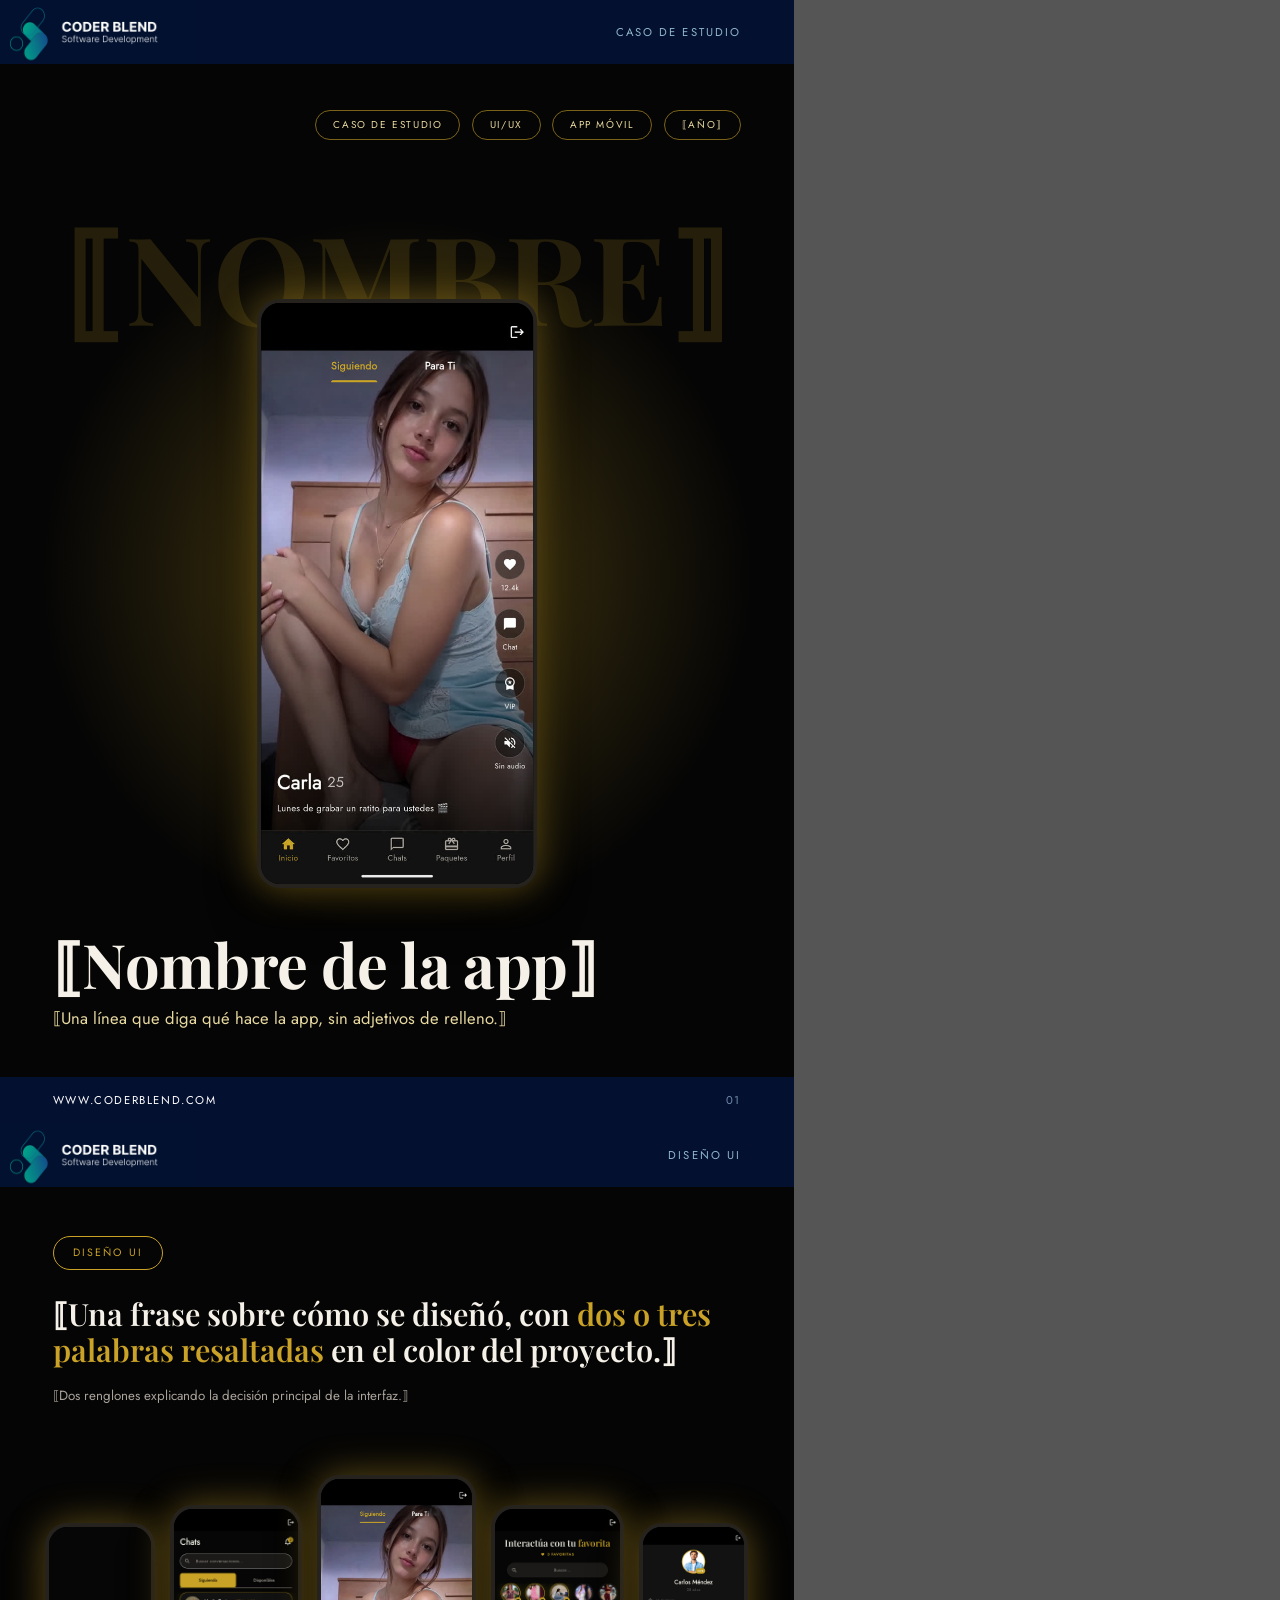
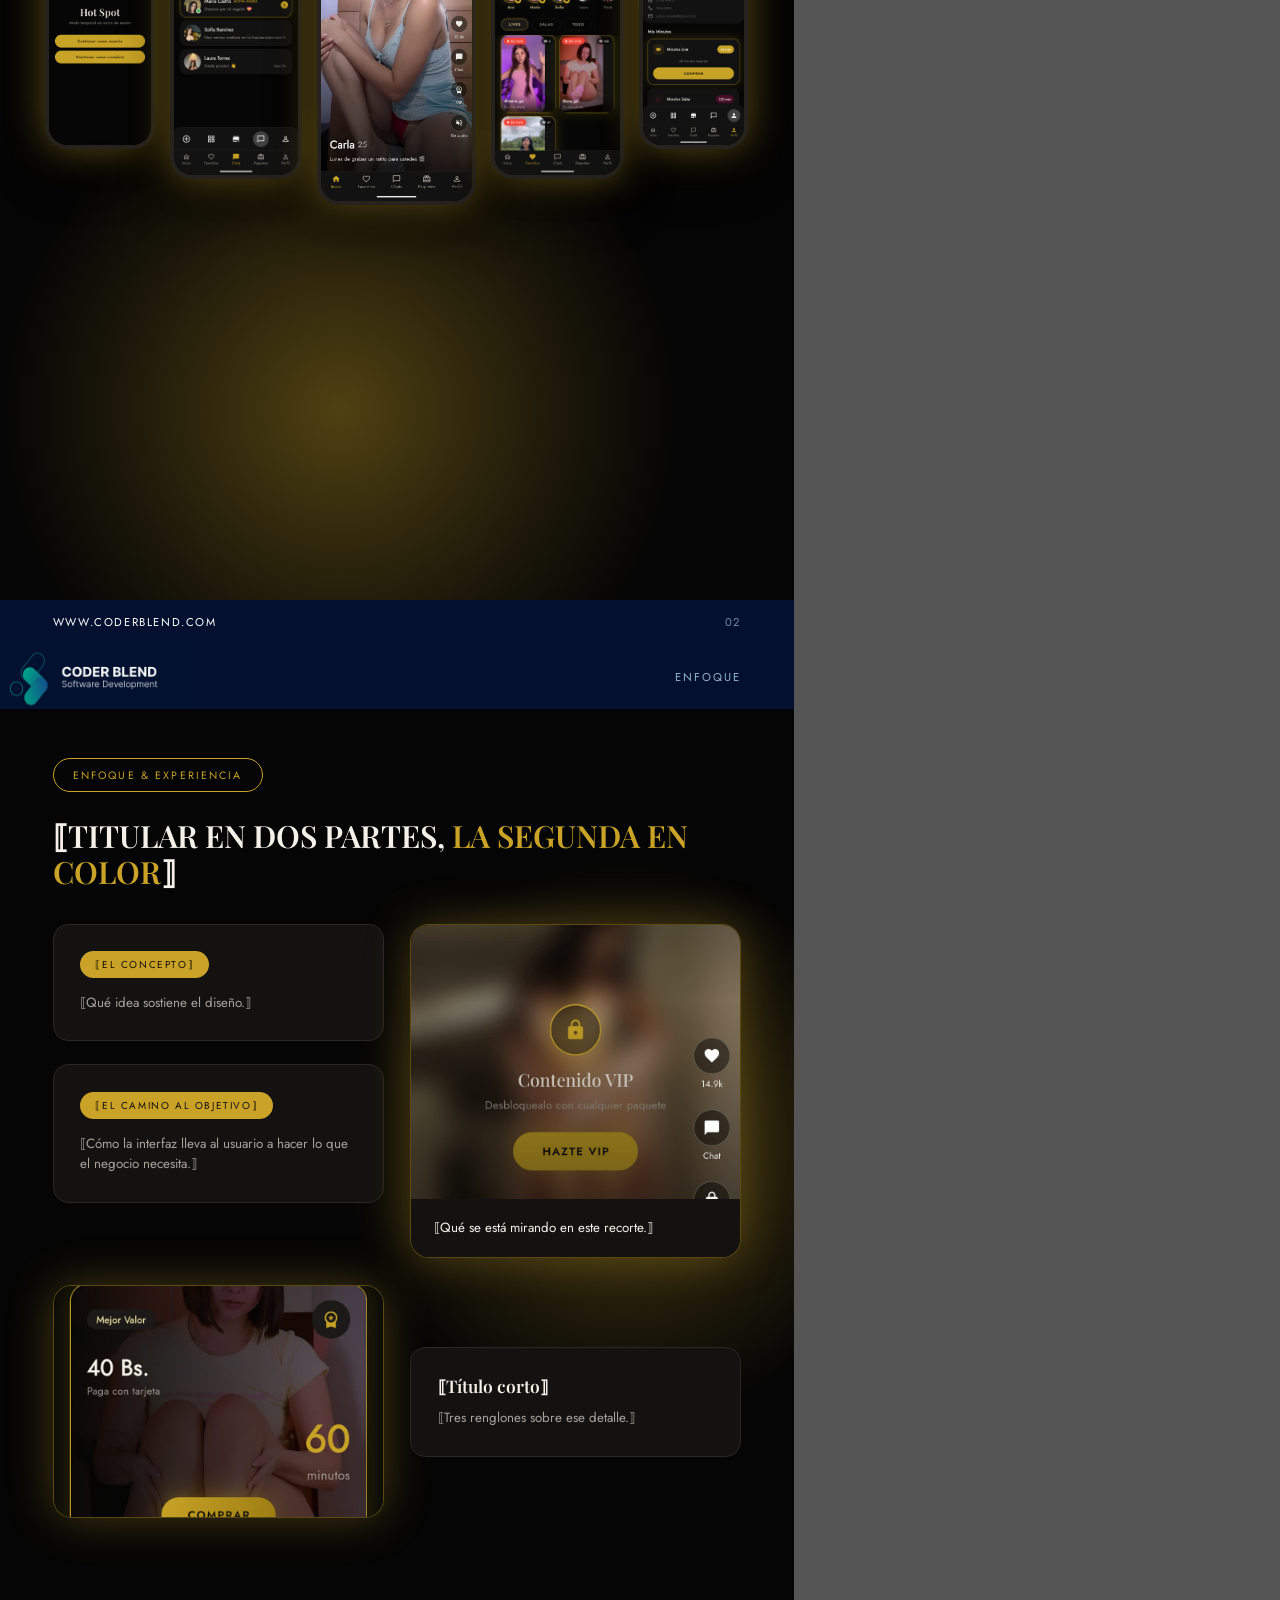
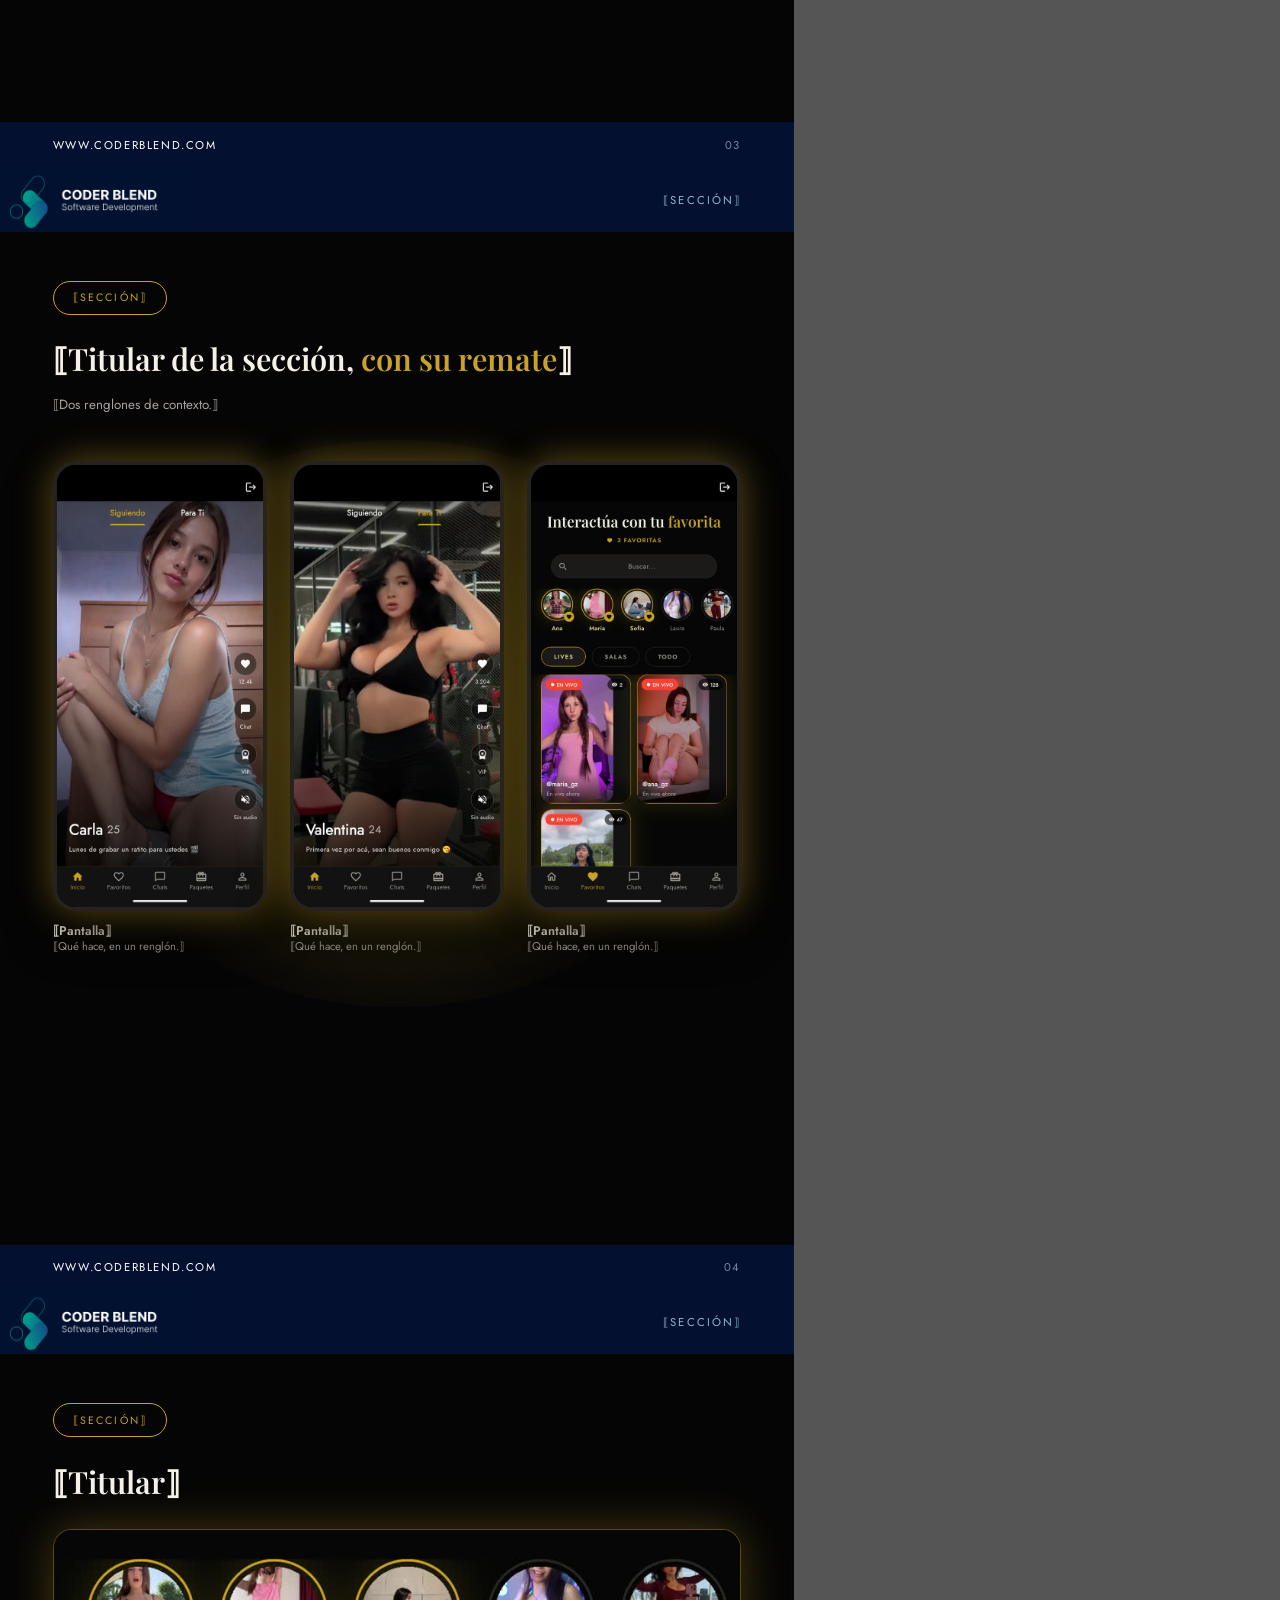
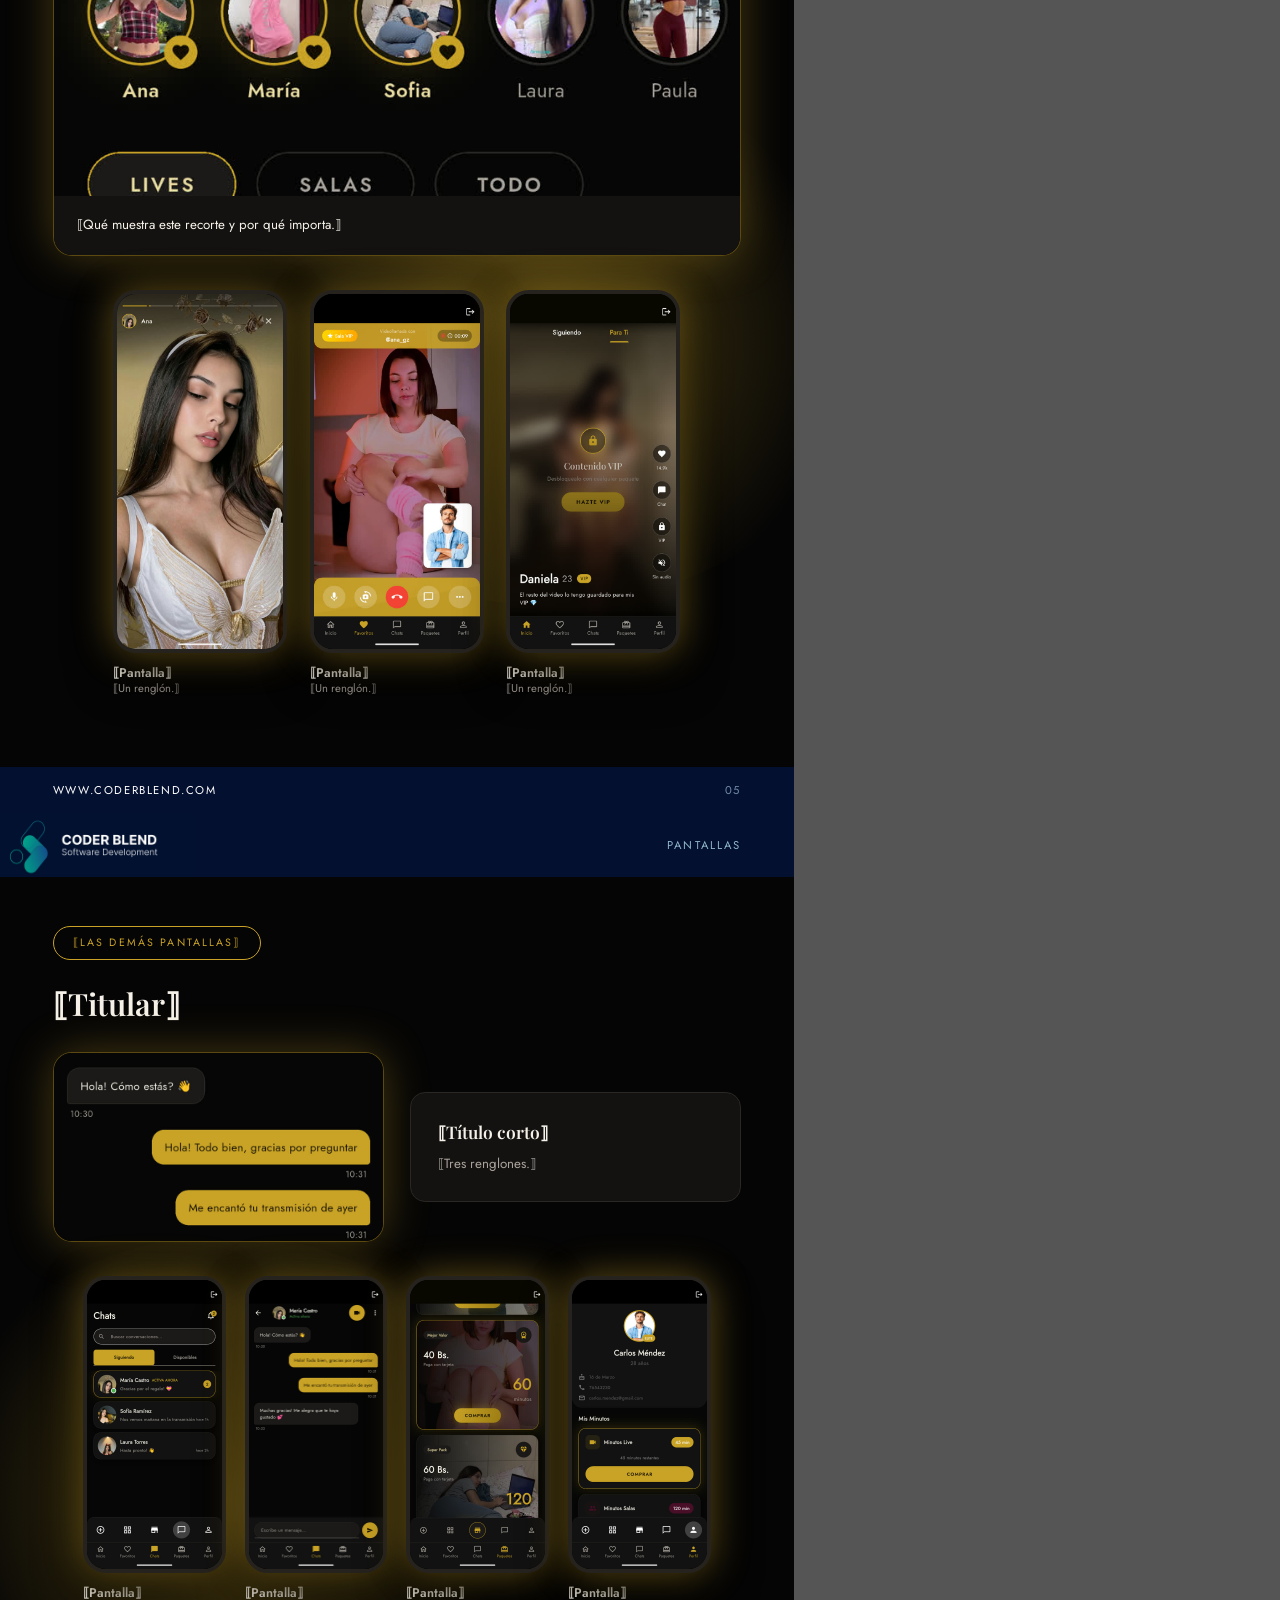
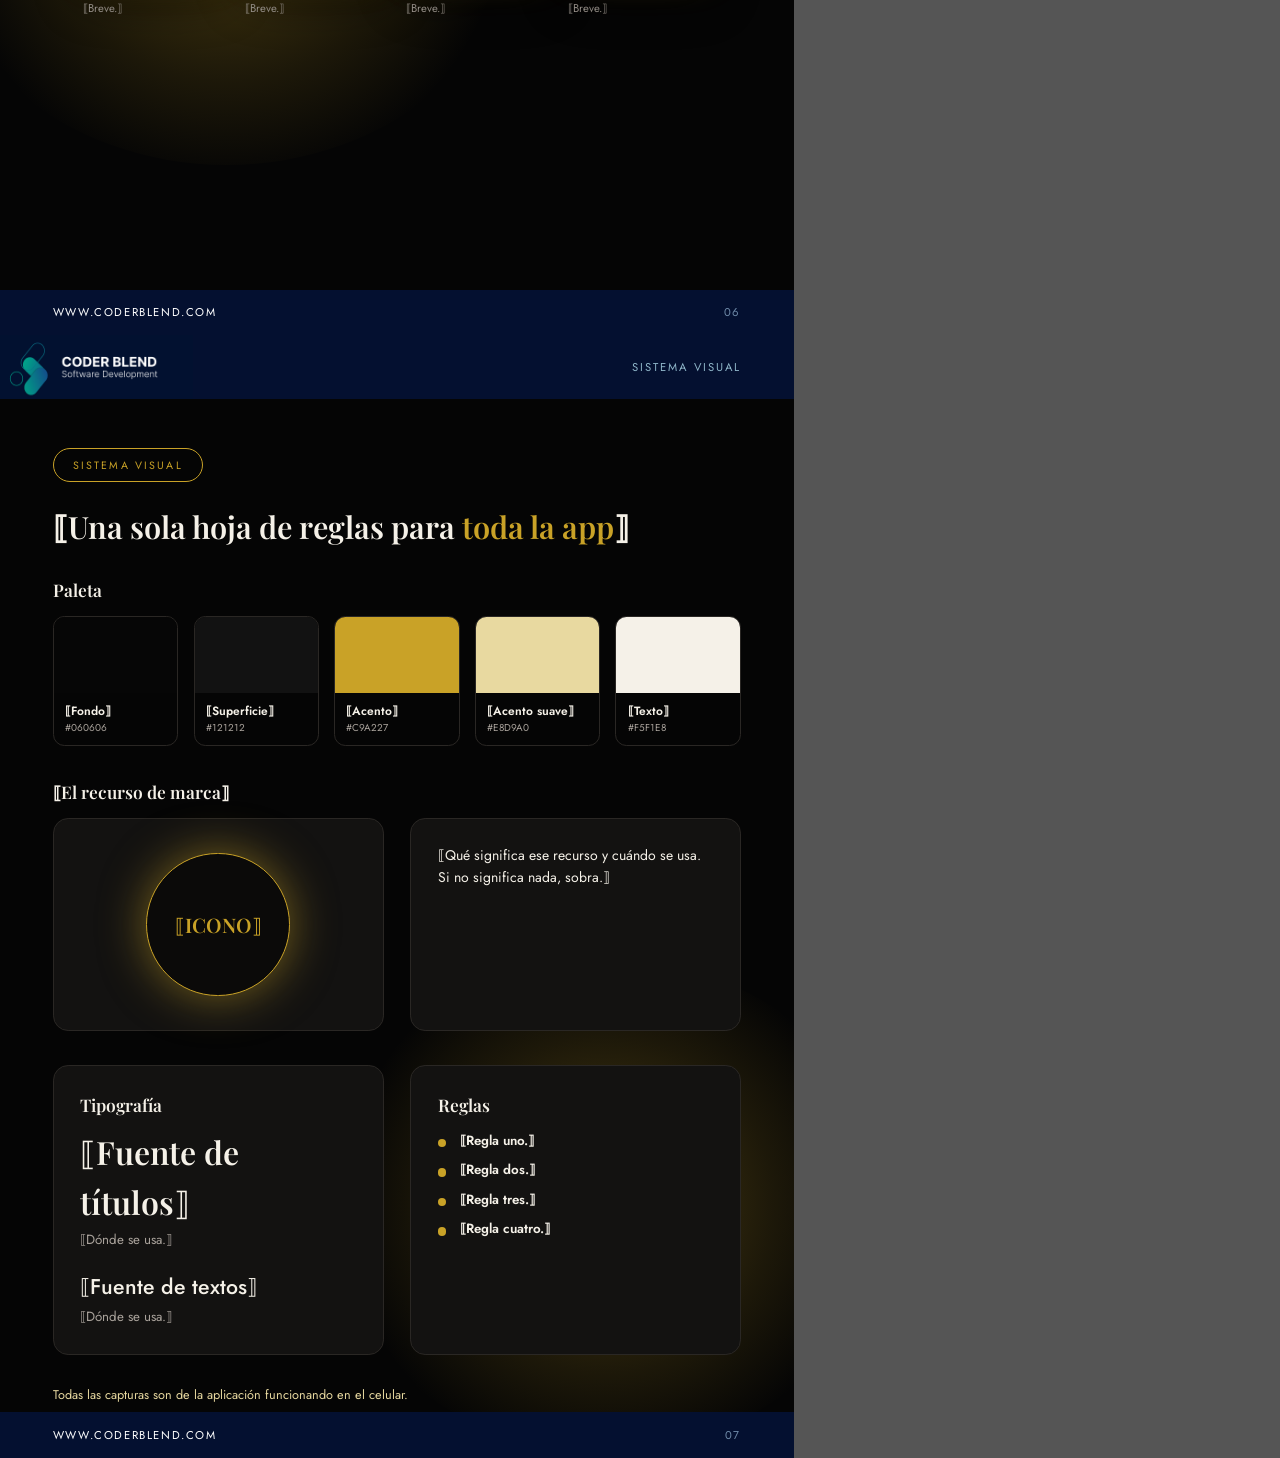
<file: docs/plantillas/caso-de-estudio.html>
<!doctype html>
<!--
  PLANTILLA · Caso de estudio de una app móvil (A4, Coder Blend)
  ----------------------------------------------------------------------------
  Cómo se usa:
    1. Copiar esta carpeta entera a la del proyecto nuevo.
    2. Dejar las capturas en img/ y el logo en img/logo.png.
    3. Reemplazar lo que está entre ⟦corchetes⟧ y borrar las páginas que sobren.
    4. Generar el PDF con el comando que está en el README.

  Las páginas son bloques sueltos: se copian, se reordenan y se borran sin
  tocar nada más. Acordarse de renumerar el <span class="num"> del pie.
-->
<html lang="es">
<head>
<meta charset="utf-8">
<title>⟦Nombre de la app⟧ · Caso de estudio</title>
<link rel="stylesheet" href="estilos.css">
</head>
<body>

<!-- ╔══════════════════════════════════════════════════════════════════════╗
     ║ BLOQUE 1 · PORTADA                                                   ║
     ║ El nombre en grande de fondo, un teléfono al centro y el halo detrás.║
     ╚══════════════════════════════════════════════════════════════════════╝ -->
<section class="pagina">
  <div class="cabecera"><img src="img/logo.png" alt="Coder Blend"><span>Caso de estudio</span></div>
  <div class="cuerpo portada">
    <div class="brillo" style="width:190mm;height:190mm;left:50%;top:40mm;transform:translateX(-50%)"></div>
    <div class="marca">⟦NOMBRE⟧</div>
    <div class="tel"><img src="img/01-principal.jpg" alt="Pantalla principal"></div>
    <div class="arriba">
      <div class="chips"><span>Caso de estudio</span><span>UI/UX</span><span>App móvil</span><span>⟦año⟧</span></div>
    </div>
    <div class="abajo">
      <h1>⟦Nombre de la app⟧</h1>
      <p style="font-size:12.5pt;color:var(--acento-suave);margin-top:3mm">
        ⟦Una línea que diga qué hace la app, sin adjetivos de relleno.⟧
      </p>
    </div>
  </div>
  <div class="pie"><span>WWW.CODERBLEND.COM</span><span class="num">01</span></div>
</section>

<!-- ╔══════════════════════════════════════════════════════════════════════╗
     ║ BLOQUE 2 · DISEÑO UI · cinco teléfonos en abanico                    ║
     ║ Las capturas más vistosas van al centro (t3) y las de apoyo afuera.  ║
     ╚══════════════════════════════════════════════════════════════════════╝ -->
<section class="pagina">
  <div class="cabecera"><img src="img/logo.png" alt="Coder Blend"><span>Diseño UI</span></div>
  <div class="cuerpo">
    <div class="brillo" style="width:200mm;height:160mm;left:-10mm;bottom:-30mm"></div>
    <div class="capa">
      <span class="etiqueta">Diseño UI</span>
      <h2>⟦Una frase sobre cómo se diseñó, con <span class="acento">dos o tres palabras
          resaltadas</span> en el color del proyecto.⟧</h2>
      <p style="margin-top:5mm;max-width:150mm">
        ⟦Dos renglones explicando la decisión principal de la interfaz.⟧
      </p>
      <div class="escalera" style="margin-top:18mm">
        <div class="tel t1"><img src="img/00-ingreso.jpg"   alt=""></div>
        <div class="tel t2"><img src="img/05-lista.jpg"     alt=""></div>
        <div class="tel t3"><img src="img/01-principal.jpg" alt=""></div>
        <div class="tel t2"><img src="img/03-seccion.jpg"   alt=""></div>
        <div class="tel t1"><img src="img/07-perfil.jpg"    alt=""></div>
      </div>
    </div>
  </div>
  <div class="pie"><span>WWW.CODERBLEND.COM</span><span class="num">02</span></div>
</section>

<!-- ╔══════════════════════════════════════════════════════════════════════╗
     ║ BLOQUE 3 · ENFOQUE · dos cartas + un panel ampliado                  ║
     ║ El panel es un RECORTE de la pantalla real, no la pantalla entera.   ║
     ║ Para el cliente va en positivo; la versión interna puede decir       ║
     ║ "Problema / Solución" cambiando el texto de .tag.                    ║
     ╚══════════════════════════════════════════════════════════════════════╝ -->
<section class="pagina">
  <div class="cabecera"><img src="img/logo.png" alt="Coder Blend"><span>Enfoque</span></div>
  <div class="cuerpo">
    <div class="brillo" style="width:150mm;height:150mm;right:-30mm;top:40mm"></div>
    <div class="capa">
      <span class="etiqueta">Enfoque &amp; experiencia</span>
      <h2>⟦TITULAR EN DOS PARTES, <span class="acento">LA SEGUNDA EN COLOR</span>⟧</h2>
      <div class="dos" style="margin-top:9mm;align-items:start">
        <div>
          <div class="carta" style="margin-bottom:6mm">
            <span class="tag">⟦El concepto⟧</span>
            <p>⟦Qué idea sostiene el diseño.⟧</p>
          </div>
          <div class="carta">
            <span class="tag">⟦El camino al objetivo⟧</span>
            <p>⟦Cómo la interfaz lleva al usuario a hacer lo que el negocio necesita.⟧</p>
          </div>
        </div>
        <div class="panel">
          <img src="img/det-uno.jpg" alt="">
          <div class="pie-panel"><p>⟦Qué se está mirando en este recorte.⟧</p></div>
        </div>
      </div>
      <div class="dos" style="margin-top:7mm;align-items:center">
        <div class="panel"><img src="img/det-dos.jpg" alt=""></div>
        <div class="carta">
          <h3>⟦Título corto⟧</h3>
          <p style="margin-top:3mm">⟦Tres renglones sobre ese detalle.⟧</p>
        </div>
      </div>
    </div>
  </div>
  <div class="pie"><span>WWW.CODERBLEND.COM</span><span class="num">03</span></div>
</section>

<!-- ╔══════════════════════════════════════════════════════════════════════╗
     ║ BLOQUE 4 · TRES PANTALLAS CON PIE                                    ║
     ║ Duplicar este bloque por cada sección grande de la app.              ║
     ╚══════════════════════════════════════════════════════════════════════╝ -->
<section class="pagina">
  <div class="cabecera"><img src="img/logo.png" alt="Coder Blend"><span>⟦Sección⟧</span></div>
  <div class="cuerpo">
    <div class="brillo" style="width:180mm;height:150mm;left:15mm;top:55mm"></div>
    <div class="capa">
      <span class="etiqueta">⟦Sección⟧</span>
      <h2>⟦Titular de la sección, <span class="acento">con su remate</span>⟧</h2>
      <p style="margin-top:5mm;max-width:150mm">⟦Dos renglones de contexto.⟧</p>
      <div class="rejilla3" style="margin-top:12mm">
        <figure>
          <div class="tel"><img src="img/01-principal.jpg" alt=""></div>
          <figcaption><b>⟦Pantalla⟧</b>⟦Qué hace, en un renglón.⟧</figcaption>
        </figure>
        <figure>
          <div class="tel"><img src="img/02-variante.jpg" alt=""></div>
          <figcaption><b>⟦Pantalla⟧</b>⟦Qué hace, en un renglón.⟧</figcaption>
        </figure>
        <figure>
          <div class="tel"><img src="img/03-seccion.jpg" alt=""></div>
          <figcaption><b>⟦Pantalla⟧</b>⟦Qué hace, en un renglón.⟧</figcaption>
        </figure>
      </div>
    </div>
  </div>
  <div class="pie"><span>WWW.CODERBLEND.COM</span><span class="num">04</span></div>
</section>

<!-- ╔══════════════════════════════════════════════════════════════════════╗
     ║ BLOQUE 5 · PANEL ARRIBA + TRES PANTALLAS                             ║
     ║ Cuando hay un detalle que merece verse grande antes de las pantallas.║
     ║ Con pie de foto, la rejilla lleva .con-pie para que no se corte.     ║
     ╚══════════════════════════════════════════════════════════════════════╝ -->
<section class="pagina">
  <div class="cabecera"><img src="img/logo.png" alt="Coder Blend"><span>⟦Sección⟧</span></div>
  <div class="cuerpo">
    <div class="brillo" style="width:170mm;height:140mm;right:-20mm;top:85mm"></div>
    <div class="capa">
      <span class="etiqueta">⟦Sección⟧</span>
      <h2>⟦Titular⟧</h2>
      <div class="panel" style="margin-top:8mm">
        <img src="img/det-tres.jpg" alt="">
        <div class="pie-panel"><p>⟦Qué muestra este recorte y por qué importa.⟧</p></div>
      </div>
      <div class="rejilla3 con-pie" style="margin-top:9mm">
        <figure>
          <div class="tel"><img src="img/04-a.jpg" alt=""></div>
          <figcaption><b>⟦Pantalla⟧</b>⟦Un renglón.⟧</figcaption>
        </figure>
        <figure>
          <div class="tel"><img src="img/04-b.jpg" alt=""></div>
          <figcaption><b>⟦Pantalla⟧</b>⟦Un renglón.⟧</figcaption>
        </figure>
        <figure>
          <div class="tel"><img src="img/04-c.jpg" alt=""></div>
          <figcaption><b>⟦Pantalla⟧</b>⟦Un renglón.⟧</figcaption>
        </figure>
      </div>
    </div>
  </div>
  <div class="pie"><span>WWW.CODERBLEND.COM</span><span class="num">05</span></div>
</section>

<!-- ╔══════════════════════════════════════════════════════════════════════╗
     ║ BLOQUE 6 · CUATRO PANTALLAS SECUNDARIAS                              ║
     ╚══════════════════════════════════════════════════════════════════════╝ -->
<section class="pagina">
  <div class="cabecera"><img src="img/logo.png" alt="Coder Blend"><span>Pantallas</span></div>
  <div class="cuerpo">
    <div class="brillo" style="width:160mm;height:140mm;left:-20mm;top:95mm"></div>
    <div class="capa">
      <span class="etiqueta">⟦Las demás pantallas⟧</span>
      <h2>⟦Titular⟧</h2>
      <div class="dos" style="margin-top:8mm;align-items:center">
        <div class="panel"><img src="img/det-cuatro.jpg" alt=""></div>
        <div class="carta">
          <h3>⟦Título corto⟧</h3>
          <p style="margin-top:3mm">⟦Tres renglones.⟧</p>
        </div>
      </div>
      <div class="rejilla4 con-pie" style="margin-top:9mm">
        <figure><div class="tel"><img src="img/05-a.jpg" alt=""></div><figcaption><b>⟦Pantalla⟧</b>⟦Breve.⟧</figcaption></figure>
        <figure><div class="tel"><img src="img/05-b.jpg" alt=""></div><figcaption><b>⟦Pantalla⟧</b>⟦Breve.⟧</figcaption></figure>
        <figure><div class="tel"><img src="img/05-c.jpg" alt=""></div><figcaption><b>⟦Pantalla⟧</b>⟦Breve.⟧</figcaption></figure>
        <figure><div class="tel"><img src="img/05-d.jpg" alt=""></div><figcaption><b>⟦Pantalla⟧</b>⟦Breve.⟧</figcaption></figure>
      </div>
    </div>
  </div>
  <div class="pie"><span>WWW.CODERBLEND.COM</span><span class="num">06</span></div>
</section>

<!-- ╔══════════════════════════════════════════════════════════════════════╗
     ║ BLOQUE 7 · SISTEMA VISUAL                                            ║
     ║ Paleta, el recurso de marca, tipografías y reglas.                   ║
     ╚══════════════════════════════════════════════════════════════════════╝ -->
<section class="pagina">
  <div class="cabecera"><img src="img/logo.png" alt="Coder Blend"><span>Sistema visual</span></div>
  <div class="cuerpo">
    <div class="brillo" style="width:150mm;height:130mm;right:-25mm;bottom:-10mm"></div>
    <div class="capa">
      <span class="etiqueta">Sistema visual</span>
      <h2>⟦Una sola hoja de reglas para <span class="acento">toda la app</span>⟧</h2>

      <h3 style="margin:9mm 0 4mm">Paleta</h3>
      <div class="paleta">
        <div class="muestra"><div class="color" style="background:#060606"></div><div class="txt"><b>⟦Fondo⟧</b>#060606</div></div>
        <div class="muestra"><div class="color" style="background:#121212"></div><div class="txt"><b>⟦Superficie⟧</b>#121212</div></div>
        <div class="muestra"><div class="color" style="background:#c9a227"></div><div class="txt"><b>⟦Acento⟧</b>#C9A227</div></div>
        <div class="muestra"><div class="color" style="background:#e8d9a0"></div><div class="txt"><b>⟦Acento suave⟧</b>#E8D9A0</div></div>
        <div class="muestra"><div class="color" style="background:#f5f1e8"></div><div class="txt"><b>⟦Texto⟧</b>#F5F1E8</div></div>
      </div>

      <h3 style="margin:9mm 0 4mm">⟦El recurso de marca⟧</h3>
      <div class="dos">
        <div class="carta" style="display:flex;align-items:center;justify-content:center;padding:9mm">
          <div style="width:38mm;height:38mm;border-radius:50%;border:1px solid var(--acento);
                      box-shadow:0 0 12mm rgba(201,162,39,.55);display:flex;
                      align-items:center;justify-content:center;background:#0b0a09">
            <span style="font-family:Titulo;font-size:15pt;color:var(--acento)">⟦ICONO⟧</span>
          </div>
        </div>
        <div class="carta">
          <p style="color:var(--texto);font-size:10.5pt">
            ⟦Qué significa ese recurso y cuándo se usa. Si no significa nada, sobra.⟧
          </p>
        </div>
      </div>

      <div class="dos" style="margin-top:9mm">
        <div class="carta">
          <h3>Tipografía</h3>
          <p style="font-family:Titulo;font-size:24pt;color:var(--texto);margin:3mm 0 1mm">⟦Fuente de títulos⟧</p>
          <p>⟦Dónde se usa.⟧</p>
          <p style="font-size:16pt;color:var(--texto);margin:5mm 0 1mm;font-weight:500">⟦Fuente de textos⟧</p>
          <p>⟦Dónde se usa.⟧</p>
        </div>
        <div class="carta">
          <h3>Reglas</h3>
          <ul class="lista" style="margin-top:4mm">
            <li><b>⟦Regla uno.⟧</b></li>
            <li><b>⟦Regla dos.⟧</b></li>
            <li><b>⟦Regla tres.⟧</b></li>
            <li><b>⟦Regla cuatro.⟧</b></li>
          </ul>
        </div>
      </div>

      <p style="margin-top:8mm;font-size:9.5pt;color:var(--acento-suave)">
        Todas las capturas son de la aplicación funcionando en el celular.
      </p>
    </div>
  </div>
  <div class="pie"><span>WWW.CODERBLEND.COM</span><span class="num">07</span></div>
</section>

</body>
</html>
</file>
<file: docs/plantillas/estilos.css>
/* ===========================================================================
   Plantilla de caso de estudio — Coder Blend
   ---------------------------------------------------------------------------
   Hoja única para presentar una app móvil en A4. Se arma con bloques:
   portada, escalera de teléfonos, paneles de detalle, grillas y
   sistema visual. Todo el color sale de las variables de abajo, así que
   para otro proyecto se cambian esas siete líneas y nada más.

   Reglas que sostienen la presentación:
   · La captura nunca lleva transparencia. El brillo va DETRÁS, en .brillo,
     o por fuera del marco, en la sombra de .tel.
   · El marco del teléfono es sólido: si se transparenta, la captura se ve
     lavada y parece un mockup mal hecho.
   · Cada página tiene membrete arriba y pie abajo; el contenido vive en
     .cuerpo y nunca lo pisa.
   =========================================================================== */

/* --- Marca del proyecto: esto es lo único que se cambia por cliente ------ */
:root {
  --navy: #041030;        /* barra de membrete y pie (Coder Blend) */
  --fondo: #050505;       /* fondo de la página */
  --superficie: #131211;  /* cartas */
  --acento: #c9a227;      /* el color de la app que se presenta */
  --acento-suave: #e8d9a0;
  --texto: #f5f1e8;
  --texto-tenue: #a9a29b;
  --borde: #2a2724;
  --tinta: #140f02;       /* texto sobre el acento: nunca blanco */
}

/* --- Tipografías: dejar los .ttf en ./fuentes --------------------------- */
@font-face { font-family: Titulo; src: url('fuentes/PlayfairDisplay-SemiBold.ttf'); font-weight: 600; }
@font-face { font-family: Titulo; src: url('fuentes/PlayfairDisplay-Bold.ttf');     font-weight: 700; }
@font-face { font-family: Texto;  src: url('fuentes/Jost-Regular.ttf');  font-weight: 400; }
@font-face { font-family: Texto;  src: url('fuentes/Jost-Medium.ttf');   font-weight: 500; }
@font-face { font-family: Texto;  src: url('fuentes/Jost-SemiBold.ttf'); font-weight: 600; }
@font-face { font-family: Texto;  src: url('fuentes/Jost-Bold.ttf');     font-weight: 700; }

@page { size: A4; margin: 0; }
* { box-sizing: border-box; margin: 0; padding: 0; }
body { font-family: Texto, sans-serif; color: var(--texto); background: #555; }

/* --- Página ------------------------------------------------------------- */
.pagina {
  width: 210mm; height: 297mm;
  background: var(--fondo);
  position: relative; overflow: hidden;
  display: flex; flex-direction: column;
  page-break-after: always;
}
.pagina:last-child { page-break-after: auto; }

.cabecera {
  height: 17mm; background: var(--navy);
  display: flex; align-items: center; justify-content: space-between;
  padding: 0 14mm 0 0; flex: none; position: relative; z-index: 5;
}
.cabecera img { height: 17mm; display: block; }   /* el logo ya trae su fondo */
.cabecera span { font-size: 8.5pt; letter-spacing: .18em; color: #8fb6c9; text-transform: uppercase; }

.pie {
  height: 12mm; background: var(--navy);
  display: flex; align-items: center; justify-content: space-between;
  padding: 0 14mm; flex: none; position: relative; z-index: 5;
  font-size: 8.5pt; letter-spacing: .14em; color: #fff;
}
.pie .num { color: #6f8aa8; }

.cuerpo { flex: 1; padding: 13mm 14mm 10mm; position: relative; overflow: hidden; }

/* --- Resplandor: SIEMPRE detrás ----------------------------------------- */
.brillo {
  position: absolute; border-radius: 50%; z-index: 0;
  background: radial-gradient(circle,
              rgba(201,162,39,.38) 0%,
              rgba(201,162,39,.12) 45%,
              rgba(5,5,5,0) 70%);
}
.capa { position: relative; z-index: 2; }  /* el contenido va sobre el brillo */

/* --- Texto -------------------------------------------------------------- */
h1 { font-family: Titulo; font-size: 46pt; line-height: 1; font-weight: 700; letter-spacing: -.01em; }
h2 { font-family: Titulo; font-size: 23pt; line-height: 1.16; font-weight: 600; }
h3 { font-family: Titulo; font-size: 13pt; font-weight: 600; }
p  { font-size: 10pt; line-height: 1.55; color: var(--texto-tenue); }
.acento { color: var(--acento); }

.etiqueta {
  display: inline-block; font-size: 8pt; letter-spacing: .2em;
  text-transform: uppercase; color: var(--acento);
  border: 1px solid var(--acento); border-radius: 999px;
  padding: 2.2mm 5mm; margin-bottom: 7mm;
}
.chips { display: flex; gap: 3mm; justify-content: flex-end; }
.chips span {
  font-size: 7.5pt; letter-spacing: .16em; text-transform: uppercase;
  color: var(--acento-suave); border: 1px solid rgba(201,162,39,.6);
  border-radius: 999px; padding: 1.8mm 4.5mm;
}

/* --- Teléfono ----------------------------------------------------------- */
.tel {
  border: 1.2mm solid #26231f; border-radius: 6mm;
  background: #000; overflow: hidden; display: block; position: relative;
  box-shadow: 0 0 10mm rgba(201,162,39,.45), 0 6mm 12mm rgba(0,0,0,.75);
}
.tel img { width: 100%; display: block; opacity: 1; }

/* Fila escalonada: el del medio manda */
.escalera { display: flex; align-items: flex-end; justify-content: center; gap: 4mm; }
.escalera .tel { flex: none; }
.escalera .t1 { width: 29mm; margin-bottom: 15mm; }
.escalera .t2 { width: 35mm; margin-bottom: 7mm; }
.escalera .t3 { width: 42mm; }

/* --- Panel de detalle: un pedazo de la interfaz, ampliado ---------------- */
.panel {
  border: 1px solid rgba(201,162,39,.45); border-radius: 5mm;
  overflow: hidden; background: #000;
  box-shadow: 0 0 12mm rgba(201,162,39,.32);
}
.panel img { width: 100%; display: block; }
.panel .pie-panel { padding: 5mm 6mm; background: var(--superficie); }
.panel .pie-panel p { color: var(--texto); font-size: 10pt; }

/* --- Cartas y grillas ---------------------------------------------------- */
.carta {
  background: var(--superficie); border: 1px solid var(--borde);
  border-radius: 4mm; padding: 7mm;
}
.carta h3 { margin-bottom: 3mm; }
.carta .tag {
  display: inline-block; font-size: 7.5pt; letter-spacing: .16em; text-transform: uppercase;
  padding: 1.6mm 4mm; border-radius: 999px; margin-bottom: 4mm;
  background: var(--acento); color: var(--tinta);
}

.dos      { display: grid; grid-template-columns: 1fr 1fr; gap: 7mm; }
.rejilla3 { display: grid; grid-template-columns: repeat(3, 1fr); gap: 6mm; }
.rejilla4 { display: grid; grid-template-columns: repeat(4, 1fr); gap: 5mm; }
figure { margin: 0; }
figcaption { font-size: 8.5pt; color: var(--texto-tenue); margin-top: 3mm; line-height: 1.35; }
figcaption b { color: var(--texto); font-weight: 600; display: block; font-size: 9.5pt; }

/* Con tres o cuatro teléfonos y pie de foto, la fila necesita aire lateral
   o los pies se cortan contra el pie de página. */
.rejilla3.con-pie { padding: 0 16mm; }
.rejilla4.con-pie { padding: 0 8mm; }

/* --- Portada ------------------------------------------------------------- */
.portada { padding: 0; }
.portada .marca {
  position: absolute; left: 50%; top: 34mm; transform: translateX(-50%);
  font-family: Titulo; font-weight: 700; font-size: 92pt;
  color: rgba(201,162,39,.16); white-space: nowrap; z-index: 1;
}
.portada .tel { width: 74mm; position: absolute; left: 50%; top: 62mm; transform: translateX(-50%); z-index: 3; }
.portada .arriba { position: absolute; top: 12mm; left: 14mm; right: 14mm; z-index: 4; }
.portada .abajo  { position: absolute; bottom: 12mm; left: 14mm; right: 14mm; z-index: 4; }

/* --- Sistema visual ------------------------------------------------------ */
.paleta { display: grid; grid-template-columns: repeat(5, 1fr); gap: 4mm; }
.muestra { border-radius: 3mm; overflow: hidden; border: 1px solid var(--borde); }
.muestra .color { height: 20mm; }
.muestra .txt { padding: 2.5mm 3mm; font-size: 7.5pt; color: var(--texto-tenue); }
.muestra .txt b { display: block; color: var(--texto); font-size: 9pt; font-weight: 600; }

.lista { list-style: none; }
.lista li { font-size: 10pt; color: var(--texto-tenue); line-height: 1.5; padding-left: 6mm; position: relative; margin-bottom: 2.5mm; }
.lista li::before { content: ''; position: absolute; left: 0; top: 2.1mm; width: 2.2mm; height: 2.2mm; border-radius: 50%; background: var(--acento); }
.lista li b { color: var(--texto); font-weight: 600; }
</file>
